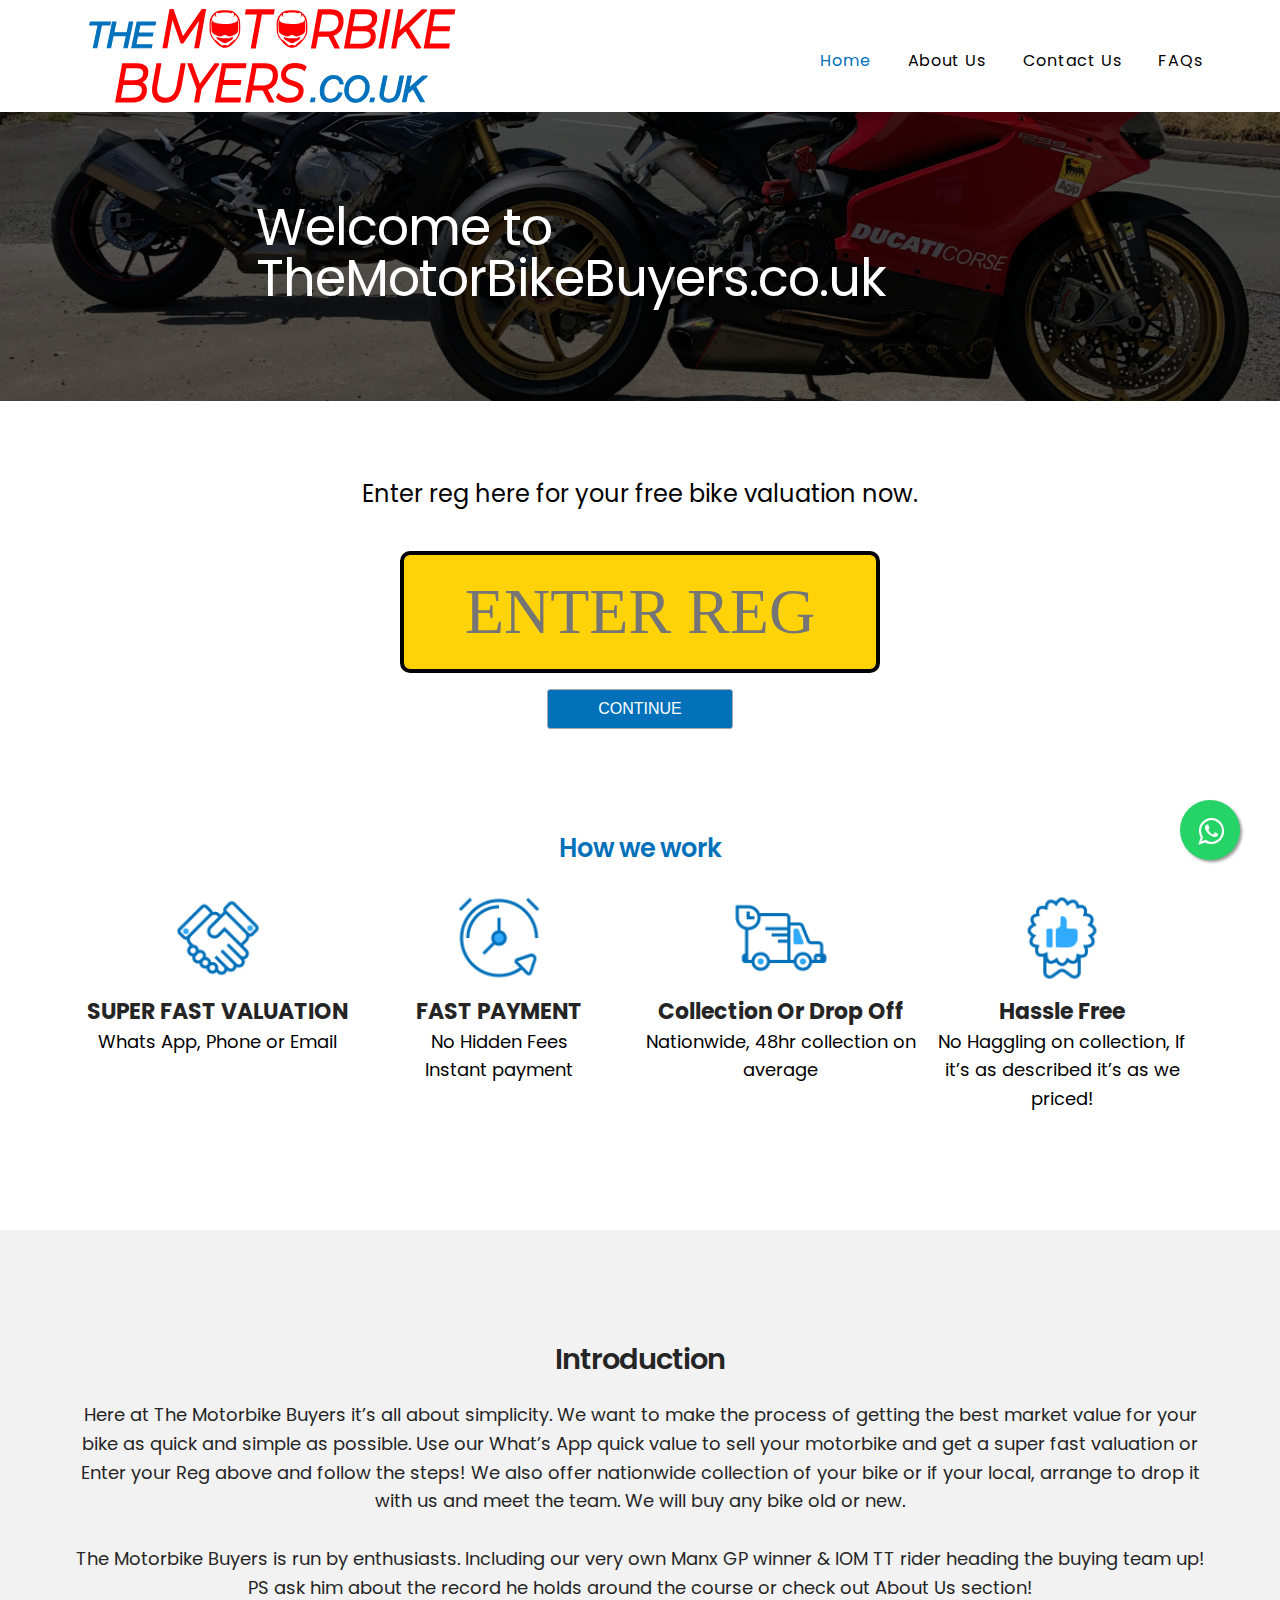
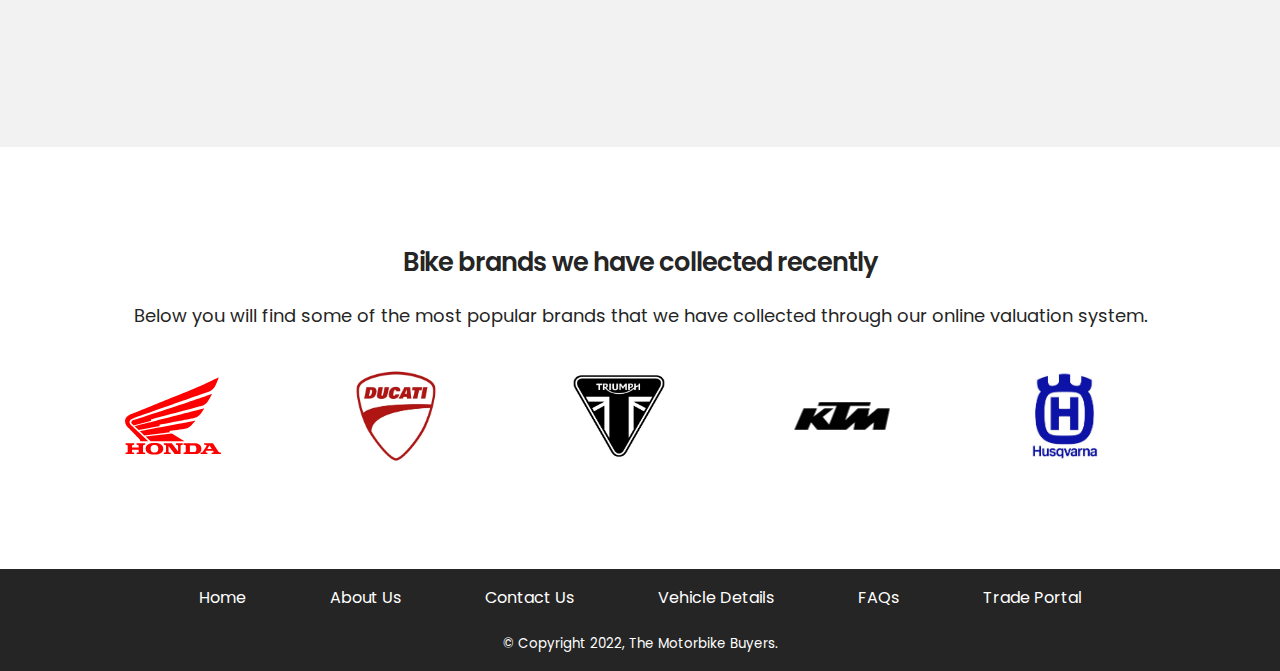
<file: index.html>
<!DOCTYPE HTML>
<html lang="en">
	<head>
			<!-- Google Tag Manager -->
				<script>(function(w,d,s,l,i){w[l]=w[l]||[];w[l].push({'gtm.start':
				new Date().getTime(),event:'gtm.js'});var f=d.getElementsByTagName(s)[0],
				j=d.createElement(s),dl=l!='dataLayer'?'&l='+l:'';j.async=true;j.src=
				'https://www.googletagmanager.com/gtm.js?id='+i+dl;f.parentNode.insertBefore(j,f);
				})(window,document,'script','dataLayer','GTM-TNXVSCH');</script>
			<!-- End Google Tag Manager -->

		<title>Sell your motorbike - How much is my bike worth?</title>
		<meta http-equiv="content-type" content="text/html; charset=utf-8" />
		<meta name="viewport" content="width=device-width, initial-scale=1.0">
		<meta name="description" content="Get a quick quote & sell your motorbike fast for cash today. We buy any bike and will collect free of charge." />
		<meta name="keywords" content="Buy, sell, quote, bike, motorbike, motorcycle, ducati, the motorbike buyers, uk" />
		<link rel=“canonical” href=“https://www.themotorbikebuyers.co.uk” />
		<link rel="preconnect" href="https://fonts.gstatic.com">
		<link href="https://fonts.googleapis.com/css2?family=Poppins:wght@400;600&display=swap" rel="stylesheet">
		<link href="https://dvladesign.herokuapp.com/public/stylesheets/numberplate.css" media="screen" rel="stylesheet" type="text/css" />
		<meta property="og:image" content="https://themotorbikebuyers.co.uk/images/ogimage.jpg" />
		<!--favicon-->
		<link rel="apple-touch-icon" sizes="152x152" href="/apple-touch-icon.png">
		<link rel="icon" type="image/png" sizes="32x32" href="/favicon-32x32.png">
		<link rel="icon" type="image/png" sizes="16x16" href="/favicon-16x16.png">
		<link rel="manifest" href="/site.webmanifest">
		<link rel="mask-icon" href="/safari-pinned-tab.svg" color="#000000">
		<meta name="msapplication-TileColor" content="#2d89ef">
		<meta name="theme-color" content="#ffffff">

		<link rel="stylesheet" href="css/style.css" />
		<link rel="stylesheet" href="css/style-desktop.css" />
		<link rel="stylesheet" href="css/style-mobile.css" />

	</head>
	<body class="homepage">

		<!-- Google Tag Manager (noscript) -->
		<noscript><iframe src="https://www.googletagmanager.com/ns.html?id=GTM-TNXVSCH"
		height="0" width="0" style="display:none;visibility:hidden"></iframe></noscript>
		<!-- End Google Tag Manager (noscript) -->

		<link rel="stylesheet" href="https://maxcdn.bootstrapcdn.com/font-awesome/4.5.0/css/font-awesome.min.css">
		<a href="https://api.whatsapp.com/send?phone=447770444569" class="float" target="_blank">
        <i class="fa fa-whatsapp my-float"></i>
        <span class="wa-grabber">Click here to get an instant WhatsApp quote!</span>
		</a>

		<!-- Header -->
		<div class="container">
			<header id="header">
				<input type="checkbox" class="toggler">
				<div class="hamburger"><div></div></div>

				<!-- Logo -->
				<div id="logo">
					<a href="/"> <img src="images/mbuyers_curves_final.svg" alt="the motorbike buyers logo image"> </a>
				</div>

				<!-- Nav -->
				<nav id="nav">
					<div>
						<div>
							<ul>
								<li class="active"><a href="/">Home</a></li>
								<li><a href="/about.html">About Us</a></li>
								<li><a href="/contact.php">Contact Us</a></li>
								<li><a href="/faq.html">FAQs</a></li>
							</ul>
						</div>
					</div>		
				</nav>

			</header>
		</div>

			<header class="imagewide">
				<img src="images/hero-img.jpg" alt="motorbikes header image" style="width:100%;">
				<h1 class="welcome">Welcome to<br>TheMotorBikeBuyers.co.uk</h1>
			</header>	
			
			<div class="container">
				<div id="topbar">
						<div class="reg-form">
						<form id="reg1" autocomplete="off" action="vehicledetails.php">
							<label for="fname">Enter reg here for your free bike valuation now.</label><br>
							<input type="text" maxlength="8" class="regtext" name="q" placeholder="Enter reg">
						<!--	<input type="submit" value="GO">-->
						<div class="continue">
							<button type="submit" class="btn">Continue</button>
						</div>
						</form>
						</div>	
				</div>		
			</div>
			<div class="container">
				<div class="mobile-wa">Alternatively click the WhatsApp icon for an instant quote with one of our team.</div>
			</div>

		<section id="marketing">
			<div class="container">
				<div class="row">

					<div class="12u">
						<section>
							<header>
								<h2 style="text-align: center;">How we work</h2>
							</header>
							<div class="style1">

								<div class="iconitem">
								<img src="icons/icons8-handshake-96.png" alt="fast valuation icon" width="100" height="100" alt="">
								<span class="caption"><h3>SUPER FAST VALUATION</h3>
									<p>Whats App, Phone or Email</p></li></span>
								</div>

								<div class="iconitem">
								<img src="icons/icons8-delivery-time-96.png" alt="fast payment icon" width="100" height="100 alt="">
									<span class="caption"><h3>FAST PAYMENT</h3>
									<p>No Hidden Fees<br>Instant payment</p></span>
								</div>

								<div class="iconitem">
								<img src="icons/icons8-delivery-96.png" alt="collection or drop off icon" width="100" height="100 alt="">
								<span class="caption"><h3>Collection Or Drop Off</h3>
									<p>Nationwide, 48hr collection on average</p></span>
								</div>

									<div class="iconitem">
								<img src="icons/icons8-good-quality-96.png" alt="hassle free icon" width="100" height="100 alt="">
								<span class="caption"><h3>Hassle Free</h3>
									<p>No Haggling on collection, If it’s as described it’s as we priced!</p></span>
								</div>

							</div>
						</section>
					</div>
					
				</div>
			</div>
		</section>

		<main id="main">
			<div class="container">
				<div class="row">
					<div class="12u">
						<section style=margin:auto;" class="main-info">
							<header>
								<h2>Introduction</h2>
							</header>
								<p>Here at The Motorbike Buyers it’s all about simplicity. We want to make the process of getting the best market value for your bike as quick and simple as possible. Use our What’s App quick value to sell your motorbike and get a super fast valuation or Enter your Reg above and follow the steps! We also offer nationwide collection of your bike or if your local, arrange to drop it with us and meet the team. We will buy any bike old or new.<br>
								<br>
								The Motorbike Buyers is run by enthusiasts. Including our very own Manx GP winner & IOM TT rider heading the buying team up! PS ask him about the record he holds around the course or check out About Us section!
								</p>
						</section>
					</div>
					
				</div>
			</div>
		</main>

		<section class="bikes-brands">
			<div class="container">
				<h2 class="bikes-title">Bike brands we have collected recently</h2>
				<p class="bikes-text">Below you will find some of the most popular brands that we have collected through our online valuation system.</p>
					<div class="bikes-logo">
						<div class="logo-item"><img src="/icons/honda.svg" alt="honda logo"></div>
						<div class="logo-item"><img src="/icons/ducati.svg" alt="ducati logo"></div>
						<div class="logo-item"><img src="/icons/triumph.svg" alt="triumph logo"></div>
						<div class="logo-item"><img src="/icons/ktm.svg" alt="ktm logo"></div>
						<div class="logo-item-mobile"><img src="/icons/husqvarna.svg" alt="husqvarna logo"></div>

					</div>
			</div>
		</section>

		<!-- Footer -->
		<footer id="copyright">
			<div class="container">
				<div class="links"> 
					<a href="/">Home</a>
					<a href="/about.html">About Us</a>
					<a href="/contact.php">Contact Us</a>
					<a href="/vehicledetails.php">Vehicle Details</a>
					<a href="/faq.html">FAQs</a>
					<a href="/tradeportal.php">Trade Portal</a>
				</div>
				<small>&copy; Copyright 2022, The Motorbike Buyers.</small>
			</div>
		</footer>

	</body>
</html>
</file>
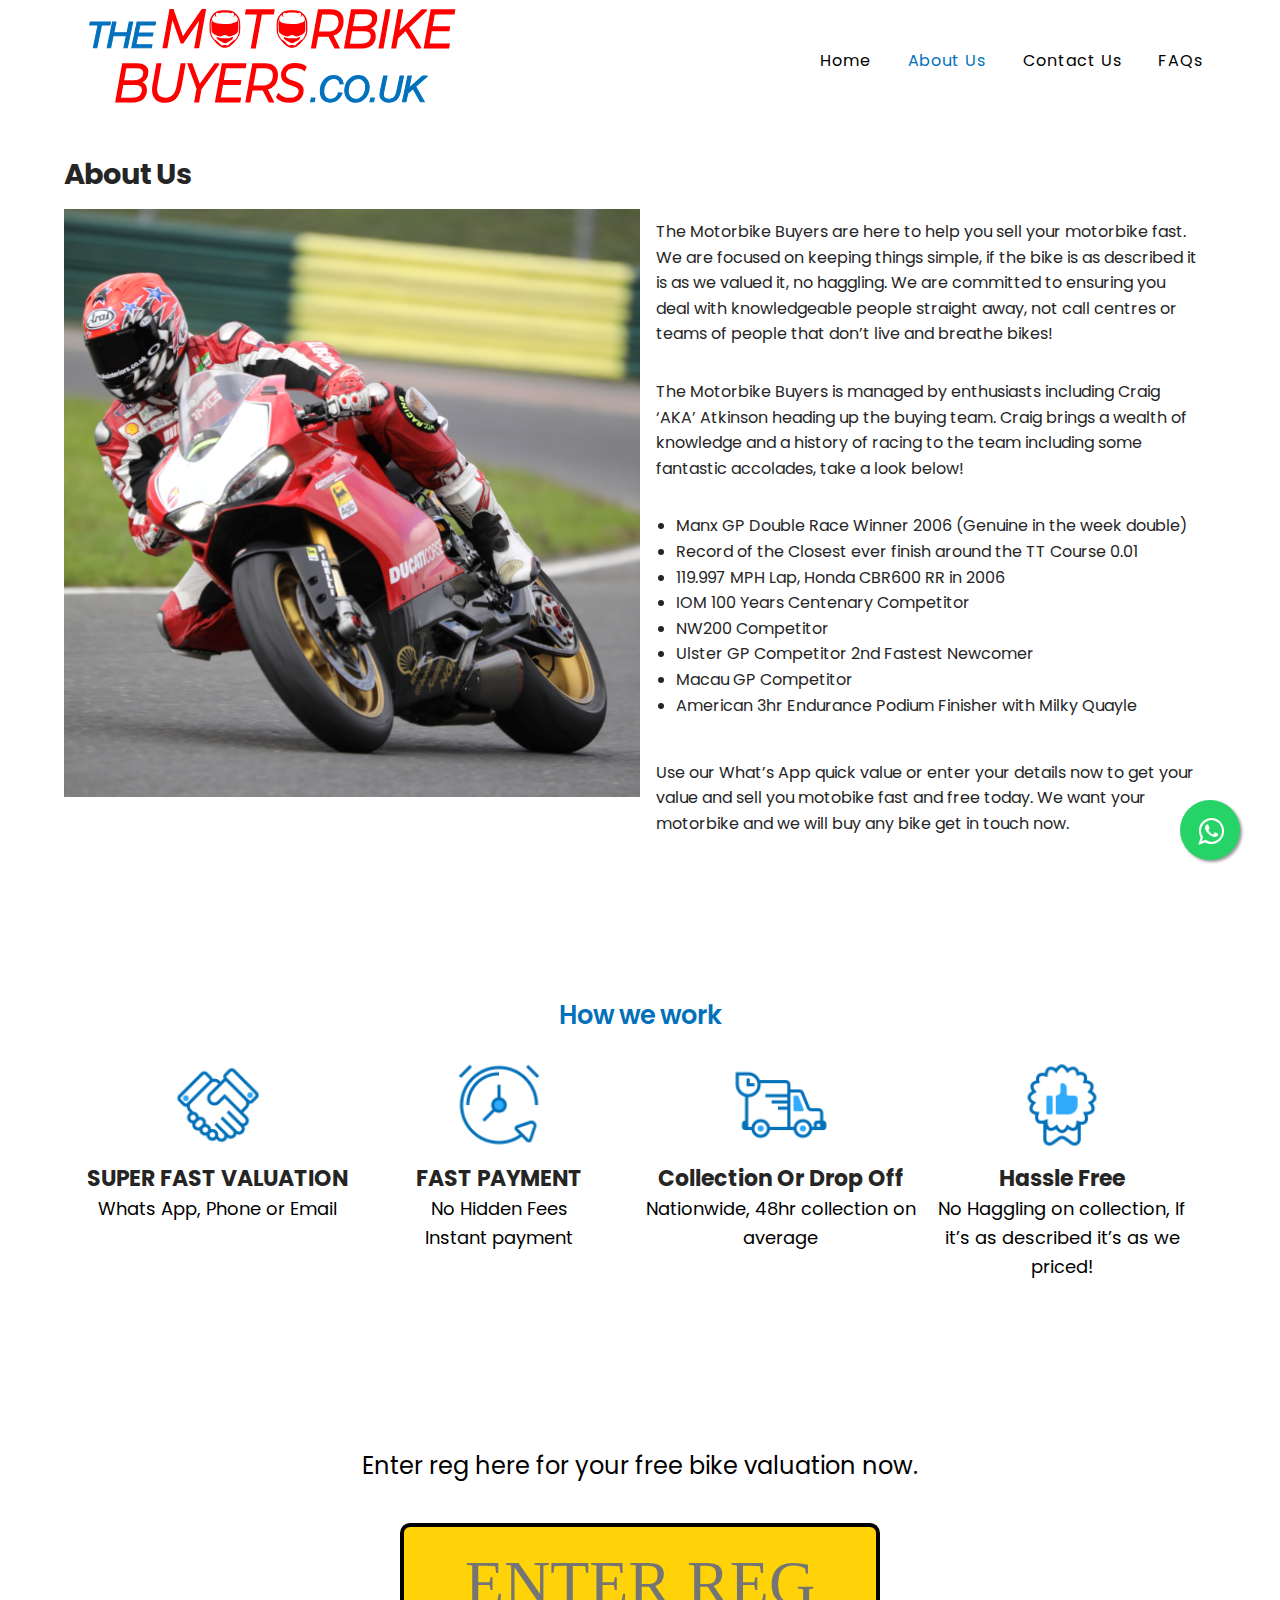
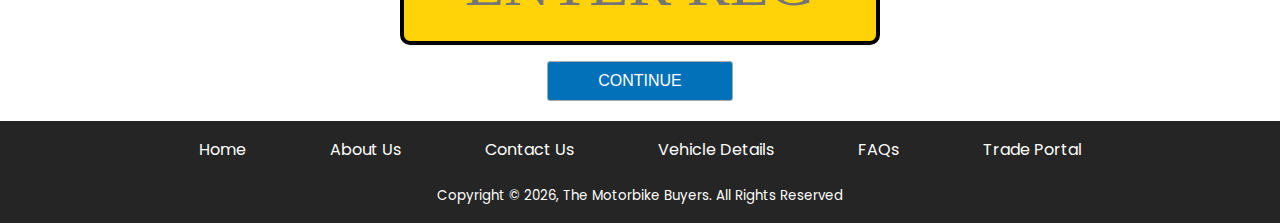
<file: about.html>
<!DOCTYPE HTML>
<html>
	<head>
		<title>MOTORBIKEBUYERS.co.uk - About Us</title>
		<meta http-equiv="content-type" content="text/html; charset=utf-8" />
		<meta name="viewport" content="width=device-width, initial-scale=1.0">
		<meta name="description" content="Get a quick quote & sell your motorbike fast for cash today. We buy any bike and will collect free of charge." />
		<meta name="keywords" content="Buy, sell, quote, bike, motorbike, motorcycle, ducati, the motorbike buyers, uk" />
		<link rel=“canonical” href=“https://www.themotorbikebuyers.co.uk/about.html” />
		<link rel="preconnect" href="https://fonts.gstatic.com">
		<link href="https://fonts.googleapis.com/css2?family=Poppins:wght@400;600&display=swap" rel="stylesheet">
		<link href="https://dvladesign.herokuapp.com/public/stylesheets/numberplate.css" media="screen" rel="stylesheet" type="text/css" />
		<meta property="og:image" content="https://themotorbikebuyers.co.uk/images/ridingphoto1.png" />
				<!--favicon-->
				<link rel="apple-touch-icon" sizes="152x152" href="/apple-touch-icon.png">
				<link rel="icon" type="image/png" sizes="32x32" href="/favicon-32x32.png">
				<link rel="icon" type="image/png" sizes="16x16" href="/favicon-16x16.png">
				<link rel="manifest" href="/site.webmanifest">
				<link rel="mask-icon" href="/safari-pinned-tab.svg" color="#000000">
				<meta name="msapplication-TileColor" content="#2d89ef">
				<meta name="theme-color" content="#ffffff">


			<link rel="stylesheet" href="css/style.css" />
			<link rel="stylesheet" href="css/style-desktop.css" />
			<link rel="stylesheet" href="css/style-mobile.css" />
	</head>
	<body>

		<link rel="stylesheet" href="https://maxcdn.bootstrapcdn.com/font-awesome/4.5.0/css/font-awesome.min.css">
		<a href="https://api.whatsapp.com/send?phone=447770444569" class="float" target="_blank">
        <i class="fa fa-whatsapp my-float"></i>
        <span class="wa-grabber">Click here to get an instant WhatsApp quote!</span>
		</a>

		<!-- Header -->

		<div class="container">
			
			<header id="header">
			<input type="checkbox" class="toggler">
			<div class="hamburger"><div></div></div>

				<!-- Logo -->
				<div id="logo">
					<a href="/"> <img src="images/mbuyers_curves_final.svg" alt="the motorbike buyers logo image"> </a>
				</div>

				<!-- Nav -->
				<nav id="nav">
					<div>
						<div>
							<ul>
								<li><a href="/">Home</a></li>
								<li class="active"><a href="/about.html">About Us</a></li>
								<li><a href="/contact.php">Contact Us</a></li>
								<li><a href="/faq.html">FAQs</a></li>
							</ul>
						</div>
					</div>		
				</nav>

			</header>
		</div>


		<main class="container">
			<div id="featured">
				<div class="row">
					<div class="column50">
						<section>
							<header>
								<h1>About Us</h1>
							</header>
						</section>
						<section>
							<a href="#" class="image full"><img src="images/ridingphoto1.png" alt="riding photo Craig Atkinson isle of man TT"></a>				
						</section>
					</div>		
					
					<div class="column50">
						<section>
							<header>
								<h2>&nbsp;</h2>
							</header>
							<p>The Motorbike Buyers are here to help you sell your motorbike fast. We are focused on keeping things simple, if the bike is as described it is as we valued it, no haggling. We are committed to ensuring you deal with knowledgeable people straight away, not call centres or teams of people that don’t live and breathe bikes!</p>	
							<p>The Motorbike Buyers is managed by enthusiasts including Craig ‘AKA’ Atkinson heading up the buying team. Craig brings a wealth of knowledge and a history of racing to the team including some fantastic accolades, take a look below!</p>
							<div class="bplist">
								<ul>
									<li>Manx GP Double Race Winner 2006 (Genuine in the week double)</li>
									<li>Record of the Closest ever finish around the TT Course 0.01</li>
									<li>119.997 MPH Lap, Honda CBR600 RR in 2006</li>
									<li>IOM 100 Years Centenary Competitor</li>
									<li>NW200 Competitor</li>
									<li>Ulster GP Competitor 2nd Fastest Newcomer</li>
									<li>Macau GP Competitor</li>
									<li>American 3hr Endurance Podium Finisher with Milky Quayle</li>
								  </ul>
							</div>
								  <p><br>Use our What’s App quick value or enter your details now to get your value and sell you motobike fast and free today. We want your motorbike and we will buy any bike get in touch now.</p>
						</section>
					</div>
				</div>
			</div>
		</main>


		<section id="marketing">
			<div class="container">
				<div class="row">

					<div class="12u">
						<section>
							<header>
								<h2 style="text-align: center;">How we work</h2>
							</header>
							<div class="style1">

								<div class="iconitem">
								<img src="icons/icons8-handshake-96.png" alt="fast valuation icon" width="100" height="100" alt="">
								<span class="caption"><h3>SUPER FAST VALUATION</h3>
									<p>Whats App, Phone or Email</p></li></span>
								</div>

								<div class="iconitem">
								<img src="icons/icons8-delivery-time-96.png" alt="fast payment icon" width="100" height="100 alt="">
									<span class="caption"><h3>FAST PAYMENT</h3>
									<p>No Hidden Fees<br>Instant payment</p></span>
								</div>

								<div class="iconitem">
								<img src="icons/icons8-delivery-96.png" alt="collection or drop off icon" width="100" height="100 alt="">
								<span class="caption"><h3>Collection Or Drop Off</h3>
									<p>Nationwide, 48hr collection on average</p></span>
								</div>

									<div class="iconitem">
								<img src="icons/icons8-good-quality-96.png" alt="hassle free icon" width="100" height="100 alt="">
								<span class="caption"><h3>Hassle Free</h3>
									<p>No Haggling on collection, If it’s as described it’s as we priced!</p></span>
								</div>

							</div>
						</section>
					</div>
					
				</div>
			</div>
		</section>

		<section class="container">
			<div id="topbar">
					<div class="reg-form">
					<form id="reg1" autocomplete="off" action="vehicledetails.php">
						<label for="fname">Enter reg here for your free bike valuation now.</label><br>
						<input type="text" maxlength="8" class="regtext" name="q" placeholder="Enter reg">
					<!--	<input type="submit" value="GO">-->
					<div class="continue">
						<button type="submit" class="btn">Continue</button>
					</div>
					</form>
					</div>	
			</div>		
		</section>

		<!-- Copyright -->
		<footer id="copyright">
			<div class="container">
				<div class="links"> 
					<a href="/">Home</a>
					<a href="/about.html">About Us</a>
					<a href="/contact.php">Contact Us</a>
					<a href="/vehicledetails.php">Vehicle Details</a>
					<a href="/faq.html">FAQs</a>
					<a href="/tradeportal.php">Trade Portal</a>
				</div>
				<small>Copyright &copy; <script>document.write(new Date().getFullYear())</script>, The Motorbike Buyers. All Rights Reserved</small>
			</div>
		</footer>

	</body>
</html>
</file>
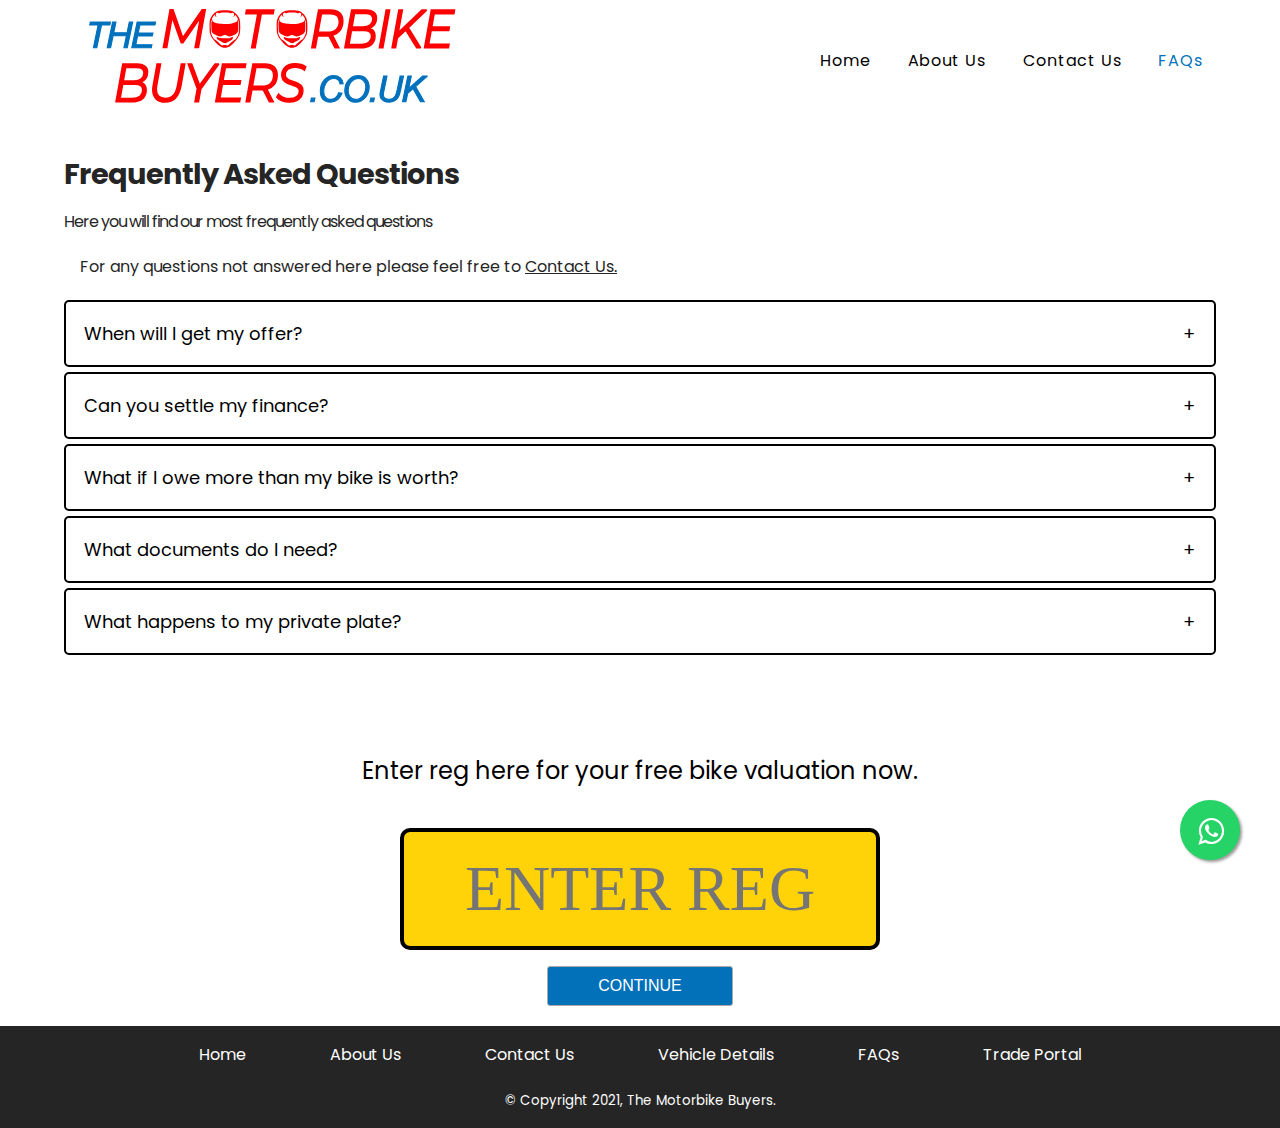
<file: faq.html>
<!DOCTYPE html>
<html>
  <head>
    <title>MOTORBIKEBUYERS.co.uk - Frequently Asked Questions</title>
    <meta http-equiv="content-type" content="text/html; charset=utf-8" />
    <meta name="viewport" content="width=device-width, initial-scale=1.0" />
    <meta
      name="description"
      content="Get a quick quote & sell your motorbike fast for cash today. We buy any bike and will collect free of charge."
    />
    <meta
      name="keywords"
      content="Buy, sell, quote, bike, motorbike, motorcycle, ducati, the motorbike buyers, uk"
    />
    <link rel=“canonical” href=“https://www.themotorbikebuyers.co.uk/faq.html”>
    <link rel="preconnect" href="https://fonts.gstatic.com" />
    <link
      href="https://fonts.googleapis.com/css2?family=Poppins:wght@400;600&display=swap"
      rel="stylesheet"
    />
    <link
      href="https://dvladesign.herokuapp.com/public/stylesheets/numberplate.css"
      media="screen"
      rel="stylesheet"
      type="text/css"
    />
    <!--[if lte IE 8]><script src="js/html5shiv.js"></script><![endif]-->
    <!--favicon-->
    <link rel="apple-touch-icon" sizes="152x152" href="/apple-touch-icon.png" />
    <link rel="icon" type="image/png" sizes="32x32" href="/favicon-32x32.png" />
    <link rel="icon" type="image/png" sizes="16x16" href="/favicon-16x16.png" />
    <link rel="manifest" href="/site.webmanifest" />
    <link rel="mask-icon" href="/safari-pinned-tab.svg" color="#000000" />
    <meta name="msapplication-TileColor" content="#2d89ef" />
    <meta name="theme-color" content="#ffffff" />

    <style>
      html {
        visibility: hidden;
        opacity: 0;
      }
    </style>

    <link rel="stylesheet" href="css/style.css" />
    <link rel="stylesheet" href="css/style-desktop.css" />
    <link rel="stylesheet" href="css/style-mobile.css" />
  </head>
  <body>
    <link
      rel="stylesheet"
      href="https://maxcdn.bootstrapcdn.com/font-awesome/4.5.0/css/font-awesome.min.css"
    />
    <a
      href="https://api.whatsapp.com/send?phone=447770444569"
      class="float"
      target="_blank"
    >
      <i class="fa fa-whatsapp my-float"></i>
      <span class="wa-grabber"
        >Click here to get an instant WhatsApp quote!</span
      >
    </a>

    <!-- Header -->
    <div class="container">
      <header id="header">
        <input type="checkbox" class="toggler" />
        <div class="hamburger"><div></div></div>

        <!-- Logo -->
        <div id="logo">
          <a href="/">
            <img
              src="images/mbuyers_curves_final.svg"
              alt="the motorbike buyers logo image"
            />
          </a>
        </div>

        <!-- Nav -->
        <nav id="nav">
          <div>
            <div>
              <ul>
                <li><a href="/">Home</a></li>
                <li><a href="/about.html">About Us</a></li>
                <li><a href="/contact.php">Contact Us</a></li>
                <li class="active"><a href="faq.html">FAQs</a></li>
              </ul>
            </div>
          </div>
        </nav>
      </header>
    </div>

    <main id="featured">
      <div class="container">
        <div class="row">
          <div class="12u">
            <section>
              <header>
                <h1 class="faq-title">Frequently Asked Questions</h1>
                <h2 class="faq-sub">
                  Here you will find our most frequently asked questions
                </h2>
                <p class="faq-text">
                  For any questions not answered here please feel free to
                  <a href="/contact.php">Contact Us.</a>
                </p>
              </header>

              <button type="button" class="collapsible">
                When will I get my offer?
              </button>
              <div class="content">
                <p>
                  Within 24 hours of your enquiry, use the whats app value for a
                  super fast value!
                </p>
              </div>
              <button type="button" class="collapsible">
                Can you settle my finance?
              </button>
              <div class="content">
                <p>
                  Yes subject to you providing a full settlement letter. We can
                  help with this also!
                </p>
              </div>
              <button type="button" class="collapsible">
                What if I owe more than my bike is worth?
              </button>
              <div class="content">
                <p>
                  Just pay us the difference. Call us on +44 7770 444569 for a
                  detailed explanation
                </p>
              </div>
              <button type="button" class="collapsible">
                What documents do I need?
              </button>
              <div class="content">
                <p>
                  V5c Logbook, Service History, Keys, ID, Proof of Bank Details
                </p>
              </div>
              <button type="button" class="collapsible">
                What happens to my private plate?
              </button>
              <div class="content">
                <p>
                  You can either relinquish the plate or retail it, we can
                  discuss this with you once you have agreed a price!
                </p>
              </div>

              <script>
                var coll = document.getElementsByClassName("collapsible");
                var i;

                for (i = 0; i < coll.length; i++) {
                  coll[i].addEventListener("click", function () {
                    this.classList.toggle("faqactive");
                    var content = this.nextElementSibling;
                    if (content.style.display === "block") {
                      content.style.display = "none";
                    } else {
                      content.style.display = "block";
                    }
                  });
                }
              </script>
            </section>
          </div>
        </div>
      </div>
    </main>

    <section class="container">
      <div id="topbar">
        <div class="reg-form">
          <form id="reg1" autocomplete="off" action="/vehicledetails.php">
            <label for="fname"
              >Enter reg here for your free bike valuation now.</label
            ><br />
            <input
              type="text"
              maxlength="8"
              class="regtext"
              name="q"
              placeholder="Enter reg"
            />
            <!--	<input type="submit" value="GO">-->
            <div class="continue">
              <button type="submit" class="btn">Continue</button>
            </div>
          </form>
        </div>
      </div>
    </section>

    <!-- Footer -->
    <footer id="copyright">
      <div class="container">
        <div class="links">
          <a href="/">Home</a>
          <a href="/about.html">About Us</a>
          <a href="/contact.php">Contact Us</a>
          <a href="/vehicledetails.php">Vehicle Details</a>
          <a href="/faq.html">FAQs</a>
          <a href="/tradeportal.php">Trade Portal</a>
        </div>
        <small>&copy; Copyright 2021, The Motorbike Buyers.</small>
      </div>
    </footer>
  </body>
</html>
</file>
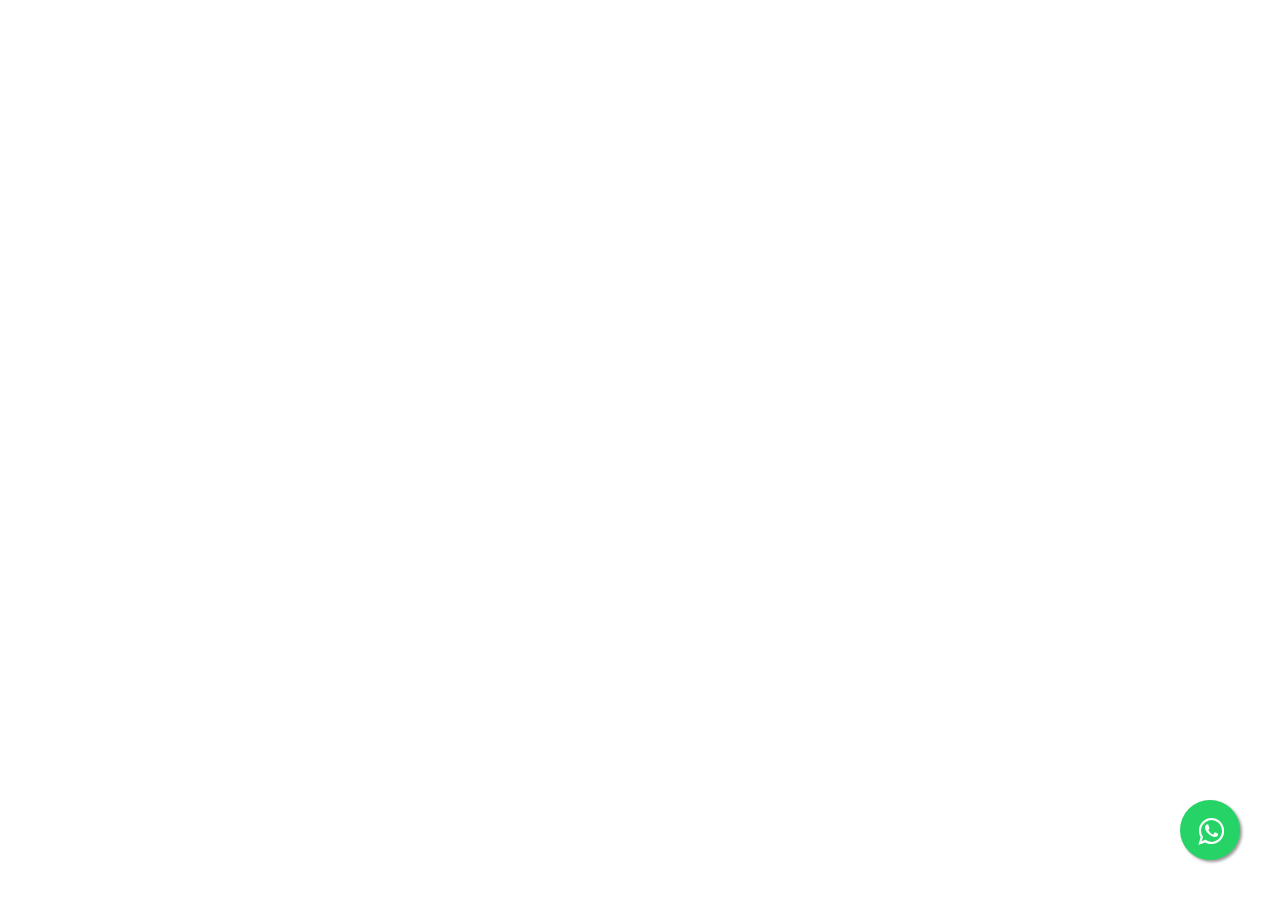
<file: icon.html>
<!DOCTYPE html>
<html lang="en">
<head>
    <meta charset="UTF-8">
    <meta name="viewport" content="width=device-width, initial-scale=1.0">
    <title>Document</title>
    <link rel="stylesheet" href="incon.css">
</head>
<body> 
    
<script>


</script>
    
		<link rel="stylesheet" href="https://maxcdn.bootstrapcdn.com/font-awesome/4.5.0/css/font-awesome.min.css">
		<a href="https://api.whatsapp.com/send?phone=447770444569" class="float" target="_blank">
        <i class="fa fa-whatsapp my-float"></i>
        <span class="wa-grabber">Click here to get an instant WhatsApp quote!</span>
		</a>
</body>
</html>
</file>
<file: css/style.css>
/*********************************************************************************/
/* Basic                                                                         */
/*********************************************************************************/


	body {
		margin: 0px;
		padding: 0px;
		background: #fff;
		font-family: 'poppins', sans-serif;
		font-size: 12pt;
		color: #252525;
	}

	h1, h2, h3, h4 {
		margin: 0px;
		padding: 0px;
	}

	h1 {
		padding: 0px 0px 20px 0px;
		letter-spacing: -1px;
		font-size: 1.8em;
		color: #252525;
		font-weight: bold;
		line-height: 100%;
	}	


	h2 {
		padding: 0px 0px 20px 0px;
		letter-spacing: -1px;
		font-size: 1.6em;
		color: #252525;
	}

	h3 {
		color: #252525;
		font-size: 1.2em;
		font-weight: bold;
	}

	h4 {
		color: #252525;
		font-size: 0.8em;
	}

	p, ol, ul {
		margin-top: 0px;
		line-height: 160%;
	}

	p {
		margin-bottom: 2em;
		line-height: 160%;
	}


	strong {
		font-weight: 700;
	}

	a {
		color: #252525;
	}

	a:hover {
		text-decoration: none;
	}

		/* Images */

			.image
			{
				display: inline-block;
			}
			
				.image img
				{
					display: block;
					width: 100%;
				}

				.image.featured
				{
					display: block;
					width: 100%;
					margin: 0 0 2em 0;
				}
				
				.image.full
				{
					display: block;
					width: 100%;
					margin-bottom: 2em;
				}
				
				.image.left
				{
					float: left;
					margin: 0 2em 2em 0;
				}
				
				.image.centered
				{
					display: block;
					margin: 0 0 2em 0;
				}

					.image.centered img
					{
						margin: 0 auto;
						width: auto;
					}
		

			header h2
			{
				font-weight: 600;
			}
		
			header .byline
			{
				display: block;
				margin: 0.5em 0 0 0;
				padding: 0 0 0.5em 0;
			}

		
		ul.style li
		{
			padding: 0.55em 0em;
		}
		

		
		ul.style a
		{
			color: #774535 !important;
		}


		
		ul.style1 li
		{
			padding: 0.6em 0em;
			height: 100px;
		}
		
		ul.style1 a
		{
			color: #774535 !important;
		}

		ul.style1 img
		{
			float: left;
			margin-right: 1em;
		}
	
/*********************************************************************************/
/* Header                                                                        */
/*********************************************************************************/

	#header
	{
		position: relative;
		align-items: center;
		justify-content: center;
	}

		#header .container
		{
			position: relative;
			padding: 0em 0em;
		}

/*********************************************************************************/
/* Logo                                                                          */
/*********************************************************************************/
	
		#logo h1
		{
			color: #252525;
		}
	
		#logo a
		{
			display: block;
			text-decoration: none;
			font-size: 2.8em;
			font-weight: 600;
			color: #252525;
		}


/*********************************************************************************/
/* Nav                                                                           */
/*********************************************************************************/

	#nav
	{
		position: absolute;
		right: 0em;
		top: 5em;
	}

		#nav > div > div > ul > li
		{
			float: left;
			list-style-type: none;
		}
		
			#nav > div > div > ul > li:last-child
			{
				padding-right: 0;
			}

			#nav > div > div > ul > li > a,
			#nav > div > div > ul > li > span
			{
				display: block;
				margin-left: 0.7em;
				letter-spacing: 0.06em;
				text-decoration: none;
				font-size: 1em;
				outline: 0;
				color: #252525;
			}

			#nav > div > div li.active a
			{
				border-radius: 5px;
				color: #252525;
			}

			#nav > div > div > ul > li > ul
			{
				display: none;
			}

/*********************************************************************************/
/* Main                                                                          */
/*********************************************************************************/

	#main
	{
		position: relative;
		padding: 6em 0em;
		background: #ffffff;
		color: #252525;
	}
	
	#main header h2
	{
		color: #252525;
	}
	
	#main a
	{
		color: #252525;
	}

/*********************************************************************************/
/* Featured                                                                      */
/*********************************************************************************/

	#featured
	{
		position: relative;
		padding: 6em 0em 4em 0em;
		background: #FFF;
	}

/*********************************************************************************/
/* Marketing                                                                     */
/*********************************************************************************/

	#marketing
	{
		position: relative;
		padding: 6em 0em;
		background: #fff;
		color: #252525;
	}
	
	#marketing header h2
	{
		color: #0271ba;
	}

/*********************************************************************************/
/* Copyright                                                                     */
/*********************************************************************************/
	
	#copyright
	{
		position: relative;
		padding: 3em 0em;
		text-align: center;
		color: #ffffff;
		background-color: #252525;
	}
		
	#copyright a
	{
		text-decoration: none;
		color: #fff !important;
	}	
	
	
/*********************************************************************************/
/* whatsapp float                                                                    */
/*********************************************************************************/

	.float{
		position:fixed;
		width:60px;
		height:60px;
		bottom:40px;
		right:40px;
		background-color:#25d366;
		color:#FFF;
		border-radius:50px;
		text-align:center;
	  font-size:30px;
		box-shadow: 2px 2px 3px #999;
	  z-index:100;
	}
	
	.my-float{
		margin-top:16px;
	}
</file>
<file: css/style-desktop.css>
@media screen and (min-width: 769px) {


	.container {
		width:90%;
		min-width:769px;
		max-width:1200px;
		margin:auto;
	}

/*********************************************************************************/
/* Header                                                                        */
/*********************************************************************************/

#header .hamburger {
	display:none;
}

#header .toggler {
	display:none;
}

/*********************************************************************************/
/* Logo                                                                          */
/*********************************************************************************/
	
		#logo h1
		{
			color: #FFF;
		}

		#logo {
			/* width:420px; */
		}

		#logo img {
			width:420px;
		}
	
		#logo a {
			display: flex;
			text-decoration: none;
			font-size: 2.8em;
			font-weight: 600;
			color: #000;
			align-items: center;
		}

	
/*********************************************************************************/
/* Nav                                                                           */
/*********************************************************************************/


#nav
	{
		position: absolute;
		right: 0em;
		top: 1.2em;
		display: flex;
		align-items: center;
		justify-content: center;
	}

	#nav > div > div > ul > li
		{
			float: left;

		}
		
		#nav > div > div > ul > li:last-child
			{
				padding-right: 0;
			}

			#nav > div > div > ul > li > a,
			#nav > div > div > ul > li > span
			{
				display: block;
				margin-left: 0.7em;
				padding: 0.80em;
				letter-spacing: 0.06em;
				text-decoration: none;
				font-size: 1em;
				outline: 0;
				color: #000;
			}

			#nav > div > div li.active a
			{
				border-radius: 5px;
				color:#0271ba;
			}

			#nav > div > div > ul > li > ul
			{
				display: none;
			}

/*********************************************************************************/
/* reg form / top bar                                                                        */
/*********************************************************************************/

	#topbar input[type=text], select, textarea
	{
		width: 80%;	
		border: 4px solid;
		border-radius: 10px;
		margin-top: 40px;
		margin-bottom: 16px;
		color: #000;
		font-size:4em;
		background-color: #ffd307;
		box-sizing: border-box;
		padding:20px 30px;
		text-align: center;
		font-family: 'uknumberplateregular';
		src: url('UKNumberPlate-2-webfont.eot');
		text-transform: uppercase;
		outline:none;
	}

	#topbar input[type=text]:active {
		border-radius: 10px;
	}

	#topbar input[type=text]:focus {
		background-color: #ffd307;
	  }

	#topbar input[type=submit] {
		height: 60px;
		width: 60px;
		background-color:#0271ba;
		color: white;
		padding: 18px 8px 20px;
		border: none;
		border-radius: 35px;
		cursor: pointer;
		margin-left: 5px;
		font-size:1.5em;
	}

	/* When moving the mouse over the submit button, add a darker color */
		#topbar input[type=submit]:hover {
		background-color: #014d80;
	  	}
	  
	  	#topbar {
		border-radius: 10px;
		background-color: #fff;
		padding-top: 40px;

	  	}

	#topbar label {
	color:#000;
	font-size:1.5em;

	}	

		.reg-form {
		padding-top: 10px;
		width: 600px;
		margin: auto;
		}

		#reg1{
			display: inline-block;
			text-align: center;

		}


	/* Whatsapp */
	.whatsapp {
		display: flex;
		width: 100px;
	}

	.whatsapp img {
		width:100px;
		display: flex;
		padding-left: 10px;
	}

	.whatsappcontact {
		display: flex;
		width:400px;
		text-align: right;
		font-size:1.2em;
		border: 1px solid #000;
		border-radius: 5px;
		padding:5px;
	}

	.continue {
		margin-bottom: 20px;
	}

	.mobile-wa {
		display:none;
	}

/*********************************************************************************/
/* Form                                                                   */
/*********************************************************************************/

	.formcontainer {
		width:800px;
		box-shadow: 0 15px 35px rgba(50,50,93,.1),0 5px 15px rgba(0,0,0,.07);
		padding:2em;
		background-color:#fff;
		border: none;
		margin:auto;
	}

	.formcontainercontact {
		width:600px;
		box-shadow: 0 15px 35px rgba(50,50,93,.1),0 5px 15px rgba(0,0,0,.07);
		padding:2em;
		background-color:#fff;
		border: none;
		margin:auto;
	}

	.formcontainercontact input[type=text], select, textarea {
		text-align: left;
	}

	.contact-form-label{
		font-size:1em;
		color: #252525;
		display:block;
		opacity:0;
		text-align: left;
	}

	.form-group{
		margin-bottom:2.5em;
		transition:all .3s;
		font-weight:300;
	}

	.form-label{
		font-size:1em;
		color: #252525;
		display:block;
		opacity:1;
		text-align: left;
	}
	.form-control{
		box-shadow:none;
		border-radius:0;
		border-color:#ccc;
		border-style:none none solid none;
		width:100%;
		font-size:1.25em;
		transition:all .6s;
		background-color:#fff;
		font-family: 'Roboto', sans-serif;
		text-transform:none;
		color: #252525;
		margin: 0px;
		padding: 0px;
	}

	.form-control::placeholder{
		color:#a8a8a8;
		padding-left: 3px;
	}
	#selector {
		color:#a8a8a8;
	}

	#selector option {
		color:#252525;
	}

	.form-control:focus{
		box-shadow:none;
		border-color:var(--font-hover-color);
		outline:none;
	}
	
	.form-control:invalid:focus{
		border-color:red;
	}
	.form-control:valid:focus{
		border-color:green;
	}
	
	.btn{
		background: #0271ba;
		border:1px solid #aaa;
		border-radius:3px;
		color:var(--font-color);
		font-size:1em;
		padding:10px 50px;
		text-transform:uppercase;
		color:#fff;
		transition: opacity 0.2s ease-in;
	}
	.btn:hover{
		border-color:var(--font-hover-color);
		/* color:var(--font-hover-color); */
		opacity:0.7;
	}
	textarea{
		resize:none;
	}
	
	#reg.form-control {
		text-transform: uppercase;
	}
	
	.focused > .form-label{
		opacity:1;
		transform:translateX(0px);
	
	}




/*********************************************************************************/
/* Main                                                                          */
/*********************************************************************************/

	#main
	{
		/* padding: 3em 0em 3em 0em; */
		font-size:18px;
		background-color: #F2F2F2;
	}

	.main-info {
		text-align: center;
	}

	.style1 {
		vertical-align: top;
		text-align: center;
		width: 100%;
		color: #000;
		font-size: 18px;
	}

	.iconitem {
		display: inline-block;
		width: 24%;
		vertical-align: top;
	}

	.style1 img {
		width: 100px;
		height: 100px;
	}

	.caption {
		display: block;
	}


	.style1 h3 {
		font-size:22px;
	}

/*********************************************************************************/
/* Title image                                                                     */
/*********************************************************************************/


	.imagewide {
		width:100%;
		height:auto;
		position: relative;
		text-align: left;
		color: rgb(238, 238, 238);
		font-size:4em;
		font-weight:bolder;
	}


	.welcome {
		position: absolute;
		top: 45%;
		left: 20%;
		padding: 0px;
		letter-spacing: -1px;
		color: #fff;
		font-weight: 400;
		font-size:clamp(2rem, 4vw, 4rem);
		transform: translateY(-50%);
	  }

	  .welcome p {
		line-height: 120%;
		font-size:3vw;
	  } 

/*********************************************************************************/
/* Featured                                                                      */
/*********************************************************************************/

	#featured
	{
		padding: 3em 0em 3em 0em;
	}

	#featured .row {
		display:flex;
	}

	.column50 {
		width:50%;
	}

	#featured p {
		padding: 0 1rem;
	}

	.bplist {
		padding: 0 1rem;
	}

/*********************************************************************************/
/* About                                                                     */
/*********************************************************************************/

	.bplist ul {
		list-style: disc;
		padding-left:20px;
}

/*********************************************************************************/
/* Marketing                                                                     */
/*********************************************************************************/

	#marketing
	{
		padding: 5em 0em ;
	}

/*********************************************************************************/
/* Bike manufacturers                                                                     */
/*********************************************************************************/

.bikes-brands {
	padding: 6em 0em ;
}

.bikes-title {
	text-align: center;
	font-weight:600;
}

.bikes-text {
	text-align: center;
	font-size:18px;
}

.logo-item {
	width: 19%;
	display:inline-block;
	text-align: center;	
}

.logo-item-mobile {
	width: 19%;
	display:inline-block;
	text-align: center;	
}

.logo-item-mobile img {
	width:100px;
	height:100px;
}

.logo-item img {
	width:100px;
	height:100px;
}


	
/*********************************************************************************/
/* Copyright                                                                     */
/*********************************************************************************/
	
	#copyright {
		padding: 1em 0em;
		color:#fff;
	}

	.links {
		margin-bottom:20px;
	}

	.links a {
		padding:0px 40px 0px 40px;
		margin-bottom: 10px;
		color:rgb(124, 124, 124);
	}
	


/*********************************************************************************/
/* FAQ items                                                                     */
/*********************************************************************************/


	.collapsible {
		font-family: 'poppins', sans-serif;
		background-color: #fff;
		color: #000;
		cursor: pointer;
		padding: 18px;
		width: 100%;
		text-align: left;
		outline: none;
		font-size: 18px;
		border: 2px solid;
		border-radius:5px;
		margin-top: 5px;
	  }
	  
	  .faqactive, .collapsible:hover {
		background-color: #0271ba;
		color:#fff;
	  }
	  
	  .content {
		padding: 16px;
		display: none;
		overflow: hidden;
		background-color: #ddddddb6;
		border-radius:5px;
		font-size: 16px;
	  }

	  .content p {
		margin-bottom:0px;
	  }

	  .success h2 {
		  height:100vh;
		  text-align: center;
	  }

	  .collapsible:after {
		content: '\002B'; /* Unicode character for "plus" sign (+) */
		font-size: 18px;
		color: #000;
		float: right;
		margin-left: 5px;
	  }
	  
	  .faqactive:after {
		content: "\002d"; /* Unicode character for "minus" sign (-) */
	  }

	  .faq-sub {
		  font-size:16px;
		  font-weight: 400;
	  }

	  .faq-text {
		  margin-bottom: 16px;
	  }

/*********************************************************************************/
/* Social items                                                                     */
/*********************************************************************************/

		/* Style all font awesome icons */

	.contact-item {
		display:flex;
		align-items: center;
		padding: 5px;
		margin: 20px 0px 20px 10px;
	}

	.contact-item p {
		align-items: center;
		margin-bottom: 0px;
		margin-left: 10px;
	}

	.fa-facebook {
		padding: 12px;
		width: 40px;
		text-align: center;
		text-decoration: none;
		margin: 5px 2px;
		background: #3B5998;
		color: white;
		display: block;
	  }

	  .float{
		position:fixed;
		width:60px;
		height:60px;
		bottom:40px;
		right:40px;
		background-color:#25d366;
		color:#FFF;
		border-radius:50px;
		text-align:center;
		font-size:30px;
		box-shadow: 2px 2px 3px #999;
		z-index:100;
		transition: all 0.5s ease-out;
		overflow: hidden;
	}

	.float:hover {
		width:440px;
	}

	.wa-grabber {
		font-size: 16px;
		text-decoration: none;
		text-align: center;
		display:inline-flex;
		overflow: hidden;
		margin-top:24px;
	}

	.my-float{
		margin-top:16px;
		float:right;
		padding-right: 16px;
	}

	.float::before {
		position:absolute;
	}

	/* Add a hover effect if you want */
	.fa:hover {
		opacity: 0.7;
	}  


	

	  html {
		visibility: visible;
		opacity: 1;
	}


}
</file>
<file: css/style-mobile.css>
@media screen and (max-width: 768px) {

/*********************************************************************************/
/* Basic                                                                         */
/*********************************************************************************/

	* {
		box-sizing: border-box;
	}

	body,input,textarea,select
	{
		line-height: 1.75em;
		font-size: 10pt;
		letter-spacing: 0;
	}

	h2, h3, h4, h5, h6
	{
		font-size: 1.5em;
	}

	section,
	article
	{
		clear: both;
		margin: 2em 0 2em 0 !important;
	}

	section > :first-child,
	article > :first-child
	{
		margin-top: 0 !important;
	}

	section:first-child,
	article:first-child
	{
		margin-top: 0 !important;
	}
	
	.container
	{
		padding: 0em 1em;
	}

/*********************************************************************************/
/* Mobile UI                                                                            */
/*********************************************************************************/


#header .toggler {
	position: absolute;
	top:0;
	left:0;
	z-index: 2;
	cursor: pointer;
	width: 50px;
	height: 50px;
	opacity: 0;
}

#header .hamburger {
	position: absolute;
	top:0;
	left:0;
	z-index: 1;
	width: 60px;
	height: 60px;
	padding: 1rem;
	background:#fff;
	display:flex;
	align-items: center;
	justify-content: center;
}

#header .hamburger > div {
	position: relative;
	width: 100%;
	height:2px;
	background-color: #000;
	display:flex;
	align-items:center;
	justify-content:center;
	transition: all 0.4s ease;
}

/* top and bottom lines */
#header .hamburger > div:before,
#header .hamburger > div:after {
	content:'';
	position: absolute;
	z-index:1;
	top:-10px;
	width: 100%;
	height:2px;
	background:inherit;
}


/* bottom line */
#header .hamburger > div:after {
	top:10px;
}

/* toggler animate */
#header .toggler:checked + .hamburger > div {
	transform: rotate(135deg);
}

/* turn lines into x */
#header .toggler:checked + .hamburger > div:before,
#header .toggler:checked + .hamburger > div:after {
	top:0;
	transform: rotate(90deg);
}

/*rotate on hover when checked */
#header .toggler:checked:hover + .hamburger > div {
	transform:rotate(225deg);
}

/* show menu */
#header .toggler:checked ~ #nav {
	visibility: visible;
}

#header .toggler:checked ~ #nav > div {
	transform: scale(1);
	transition-duration: 0.4s;
}

#header .toggler:checked ~ #nav > div > div {
	opacity: 1;
	transition: opacity 0.4s ease;
}

			
/*********************************************************************************/
/* Header                                                                        */
/*********************************************************************************/

	 #header
	{
		background-color: #fff;
		position:fixed;
		top:0;
		left:0;
		z-index: 1;
	}

	#logo
	{
		margin: auto;

		display: block;
		text-align:center;
		width: 100vw;
	}

	#logo img {
		height: 60px;
		display: block;
		margin: auto;
	}
	
		#logo a
		{
			display: block;
		}

	.title img {
		width:120px;
	} 

#header #nav {
	position:fixed;
	top:0;
	left: 0;
	width:100%;
	height:100%;
	visibility: hidden; 
	overflow: hidden;
	display: flex;
	align-items:center;
	justify-content: center;
}

#header #nav > div {
	background-color: #fff;
	border-radius: 50%;
	width: 200vw;
	height: 200vw;
	display: flex;
	flex: none;
	align-items: center;
	justify-content: center;
	transform: scale(0);
	transition: all 0.4s ease;
}

#header #nav > div > div {
	text-align: center;
	max-width: 90vw;
	max-height: 100vh;
	opacity: 0;
	transition:opacity 0.4s ease;
}

#header #nav > div > div > ul {
	padding:0;
}

#header #nav > div > div > ul > li {
	list-style: none;
	color: #000;
	font-size:1.5rem;
	padding: 1rem;
	float: none;

}

#header #nav > div > div > ul > li > a {
	color: inherit;
	text-decoration: none;
	transition: color 0.4s ease;
	margin: 0;
}
 


/*********************************************************************************/
/* Hero                                                                       */
/*********************************************************************************/


	.imagewide {
		margin-top: 60px;
		width:100%;
		/* height:auto; */
		position: relative;
		text-align: left;
		color: rgb(238, 238, 238);
		font-size:clamp(1rem, 4vw, 4rem);
	}

	.imagewide img {
		min-height: 100px;
	}

	.welcome {
		position: absolute;
		top: 50%;
		left: 20%;
		padding: 0px;
		letter-spacing: -1px;
		font-size: 1.3em;
		color: #fff;
		font-weight: 400;
		transform: translateY(-50%);
	  }


	.welcome p {
		line-height: 120%;
	}

	


/*********************************************************************************/
/* Topbar                                                                       */
/*********************************************************************************/	
	
.topbar {
	padding-top: 50px;
}

#reg1 {
	margin:auto;
	width: 100%;
	display: block;
	text-align: center;
	margin-top: 20px;
}

#reg1 label {
	font-size:16px;
}

.regform {
	margin: auto;
}

.mobile-wa {
	text-align: center;
	margin-top: 2em;
}

/*********************************************************************************/
/* Regform                                                                      */
/*********************************************************************************/

#topbar input[type=text], select, textarea
{
	width: 80%;	
	border: 2px solid;
	border-radius: 4px;
	margin-top: 20px;
	margin-bottom: 8px;
	color: #000;
	font-size:4em;
	background-color: #ffd307;
	box-sizing: border-box;
	padding:0px 10px 0px 10px;
	text-align: center;
	font-family: 'uknumberplateregular';
	src: url('UKNumberPlate-2-webfont.eot');
	text-transform: uppercase;
	outline:none;
}

#topbar input[type=text]:focus {
	background-color: #ffd307;
  }

#topbar input[type=submit] {

	background-color:#0271ba;
	color: white;
	height:50px;
	padding: 18px 8px 20px;
	border: none;
	border-radius: 10px;
	cursor: pointer;
	margin-left: 5px;
	font-size:1.5em;
}

#reg.form-control {
	text-transform: uppercase;
}

.continue {
	margin-bottom: 10px;
}


/*********************************************************************************/
/* Main                                                                          */
/*********************************************************************************/

	#main
	{
		padding: 4em 0em;
		text-align: center;
	}


	
/*********************************************************************************/
/* Featured                                                                      */
/*********************************************************************************/

	#featured
	{
		padding: 4em 0em 2em 0em;
		margin-top: 60px;
	}

/*********************************************************************************/
/* Marketing                                                                     */
/*********************************************************************************/

	.style1 {
		text-align: center;
	}


	#marketing
	{
		padding: 2em 0em;
	}
	

/*********************************************************************************/
/* Contact                                                                     */
/*********************************************************************************/

	.form-group{
		margin-bottom:2.5em;
		transition:all .3s;
		font-weight:300;
		}

	.form-label{
		font-size:1em;
		color: #252525;
		display:block;
		opacity:1;
		text-align: left;
	}	

	.contact-form-label{
		font-size:1em;
		color: #252525;
		display:block;
		opacity:0;
		text-align: left;
	}

	.formcontainer {
		width:100%;
		box-shadow: 0 15px 35px rgba(50,50,93,.1),0 5px 15px rgba(0,0,0,.07);
		padding:2em;
		background-color:#fff;
		border: none;
		margin:auto;
	}

	.formcontainercontact {
		width:600px;
		box-shadow: 0 15px 35px rgba(50,50,93,.1),0 5px 15px rgba(0,0,0,.07);
		padding:2em;
		background-color:#fff;
		border: none;
		margin:auto;
	}

	.formcontainercontact input[type=text], select, textarea {
		text-align: left;
	}

	.form-control{
		box-shadow:none;
		border-radius:0;
		border-color:#ccc;
		border-style:none none solid none;
		width:100%;
		font-size:1.25em;
		transition:all .6s;
		background-color:#fff;
		font-family: 'Roboto', sans-serif;
		text-transform:none;
		color: #252525;
		margin: 0px;
		padding: 0px;
	}

	.form-control::placeholder{
		color:#a8a8a8;
		padding-left: 3px;
	}
	#selector {
		color:#a8a8a8;
	}

	#selector option {
		color:#252525;
	}

	.form-control:focus{
		box-shadow:none;
		border-color:var(--font-hover-color);
		outline:none;
	}
	
	.form-control:invalid:focus{
		border-color:red;
	}
	.form-control:valid:focus{
		border-color:green;
	}
	
	.btn{
		background: #0271ba;
		border:1px solid #aaa;
		border-radius:3px;
		color:var(--font-color);
		font-size:1em;
		padding:10px 50px;
		text-transform:uppercase;
		color:#fff;
	}
	.btn:hover{
		border-color:var(--font-hover-color);
		color:var(--font-hover-color);
	}
	textarea{
		resize:none;
	}
	
	#reg.form-control {
		text-transform: uppercase;
	}
	
	.focused > .form-label{
		opacity:1;
		transform:translateX(0px);
	
	}

/*********************************************************************************/
/* FAQ                                                                     */
/*********************************************************************************/

.collapsible {
	font-family: 'poppins', sans-serif;
	background-color: #fff;
	color: #000;
	cursor: pointer;
	padding: 18px;
	width: 100%;
	text-align: left;
	outline: none;
	font-size: 18px;
	border: 2px solid;
	border-radius:5px;
	margin-top: 5px;
  }
  
  .faqactive {
	background-color: #0271ba;
	color:#fff;
  }
  
  .content {
	padding: 16px;
	display: none;
	overflow: hidden;
	background-color: #ddddddb6;
	border-radius:5px;
	font-size: 16px;
  }

  .content p {
	margin-bottom:0px;
  }

  .collapsible:after {
	content: '\002B'; /* Unicode character for "plus" sign (+) */
	font-size: 18px;
	color: #000;
	float: right;
	margin-left: 5px;
  }
  
  .faqactive:after {
	content: "\002d"; /* Unicode character for "minus" sign (-) */
  }

  .faq-sub {
	font-size:16px;
	font-weight: 400;
}


/*********************************************************************************/
/* About                                                                     */
/*********************************************************************************/

.bplist ul {
	list-style: disc;
	padding-left:20px;
}


/*********************************************************************************/
/* Social items                                                                     */
/*********************************************************************************/

		/* Style all font awesome icons */

		.contact-item {
			display:flex;
			align-items: center;
			padding: 5px;
			margin: 20px 0px 20px 10px;
		}
	
		.contact-item p {
			align-items: center;
			margin-bottom: 0px;
			margin-left: 10px;
		}

		.wa-grabber {
			opacity: 0;
		}
	
		.fa-facebook {
			padding: 12px;
			width: 40px;
			text-align: center;
			text-decoration: none;
			background: #3B5998;
			color: white;
			display: block;
	
		  }
	
		/* Add a hover effect if you want */
		.fa:hover {
			opacity: 0.7;
		}  

/*********************************************************************************/
/* Bike manufacturers                                                                     */
/*********************************************************************************/

.logo-item img {
	width:100px;
	height:100px;

}

.logo-item {
	width: 49%;
	display:inline-block;
	text-align: center;	
	box-sizing: border-box;
}

.logo-item-mobile {
	display:none;
}

.bikes-title {
	text-align: center;
	font-weight:600;
}

.bikes-text {
	text-align: center;
	font-size:14px;
}


/*********************************************************************************/
/* Copyright                                                                     */
/*********************************************************************************/

	#copyright
	{
		padding: 1em 0em;
		color:#fff;
	}

	.links {
		margin-bottom:10px;
		margin-top: 10px;
	}

	.links a {
		margin-bottom: 10px;
		color:rgb(78, 78, 78);
	}
	
	html {
		visibility: visible;
		opacity: 1;
	}

}
</file>
<file: incon.css>
body a {
    text-decoration: none;
}

.float {
    position:fixed;
    width:60px;
    height:60px;
    bottom:40px;
    right:40px;
    background-color:#25d366;
    color:#FFF;
    border-radius:50px;
    text-align:center;
    font-size:30px;
    box-shadow: 2px 2px 3px #999;
    z-index:100;
    transition: all 0.5s ease-out;
    overflow: hidden;
}

.float:hover {
    width:420px;
}

.my-float{
    margin-top:16px;
    float:right;
    padding-right: 16px;
    
}

.float::before {
    position:absolute;
}

.wa-grabber {
    font-size: 18px;
    text-decoration: none;
    text-align: center;
    display:inline-flex;
    overflow: hidden;
    justify-content: center;
    margin-top:18px;
}
</file>
